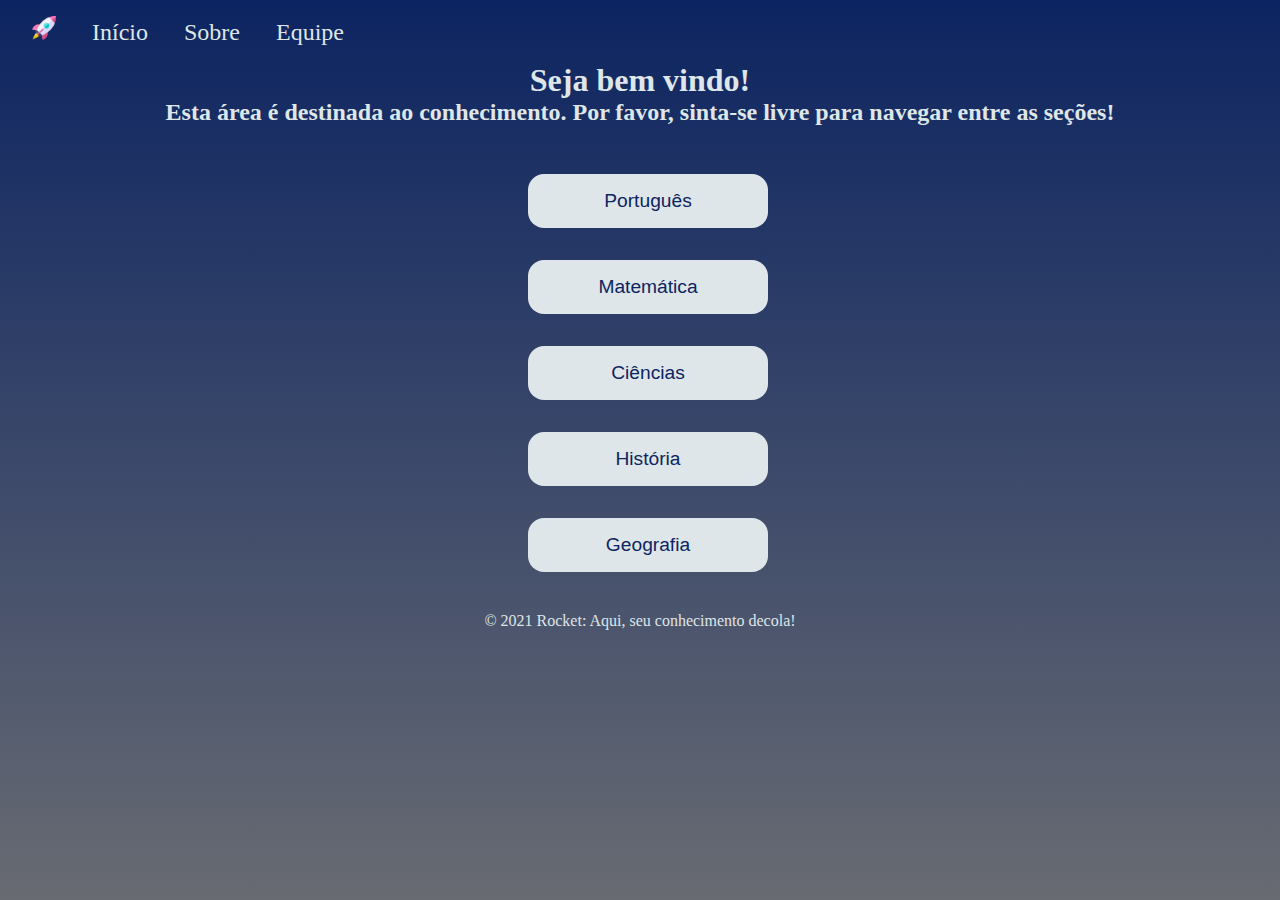
<file: index.html>
<!DOCTYPE html>
<html lang="pt-br">
<head>
    <meta charset="UTF-8">
    <meta http-equiv="X-UA-Compatible" content="IE=edge">
    <meta name="viewport" content="width=device-width, initial-scale=1.0">
    <title>Rocket</title>
    <link rel="stylesheet" href="assets/css/style.css">
</head>
<body>
    <nav>
        <ul id="menu">
            <li><img class="tamanho-rocket" src="./assets/img/rocket.png" alt="Rocket!"></li>
            <li><a href="index.html">Início</a></li>
            <li><a href="sobre.html">Sobre</a></li>
            <li><a href="equipe.html">Equipe</a></li>
        </ul>
    </nav>

    <header class="center">
        <h1>Seja bem vindo!</h1>
        <h2>Esta área é destinada ao conhecimento. Por favor, sinta-se livre para navegar entre as seções!</h2>
    </header>
    
    <section class="container">
        <div>
            <ul>
                <li><button class="button" onclick="exibeSubtitulos('#sub-theme-por')">Português</button></li>
                <li><button class="button" onclick="exibeSubtitulos('#sub-theme-mat')">Matemática</button></li>
                <li><button class="button">Ciências</button></li>
                <li><button class="button">História</button></li>
                <li><button class="button">Geografia</button></li>
            </ul>   
        </div>
        <div id="sub-theme-por" class="hidden">
            <ul>
                <li><button class="sub-button">Interpretação de texto verbal</button></li>
                <li><button class="sub-button">Interpretação de texto não verbal</button></li>
                <li><button class="sub-button">Domínio da norma culta</button></li>
                <li><button class="sub-button">Análise de discurso</button></li>
                <li><button class="sub-button">Gêneros textuais</button></li>
                <li><button class="sub-button">Variação linguística</button></li>
                <li><button class="sub-button">Leitura e artes</button></li>
                <li><button class="sub-button">Revisão</button></li>
            </ul>
        </div>
        <div id="sub-theme-mat" class="hidden">
            <ul>
                <li><button class="sub-button">Geometria plana</button></li>
                <li><button class="sub-button">Geometria espacial</button></li>
                <li><button class="sub-button">Razão e proporção (regra de três)</button></li>
                <li><button class="sub-button">Estatística</button></li>
                <li><button class="sub-button">Porcentagem</button></li>
                <li><button class="sub-button">Função de 1º grau</button></li>
                <li><button class="sub-button">Função de 2º grau</button></li>
                <li><button class="sub-button">Função de 3º grau</button></li>
            </ul>
        </div>
    </section>

    <footer>
        <p>© 2021 Rocket: Aqui, seu conhecimento decola!</p>
    </footer>

    <script src="./assets/js/script.js"></script>
</body>
</html>
</file>
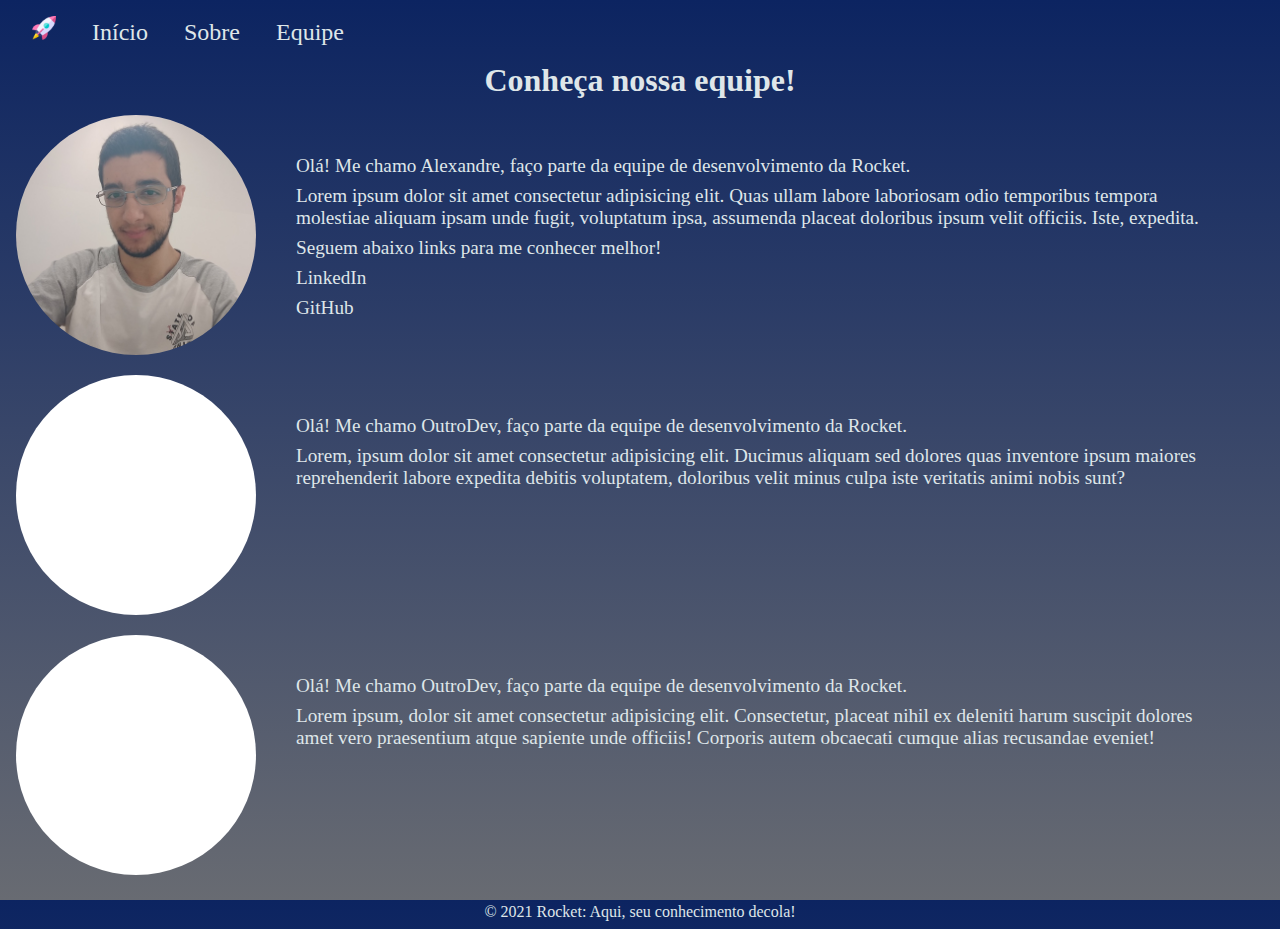
<file: equipe.html>
<!DOCTYPE html>
<html lang="pt-br">
<head>
    <meta charset="UTF-8">
    <meta http-equiv="X-UA-Compatible" content="IE=edge">
    <meta name="viewport" content="width=device-width, initial-scale=1.0">
    <title>Rocket</title>
    <link rel="stylesheet" href="assets/css/style.css">
</head>
<body>
    <nav>
        <ul id="menu">
            <li><img class="tamanho-rocket" src="./assets/img/rocket.png" alt="Rocket!"></li>
            <li><a href="index.html">Início</a></li>
            <li><a href="sobre.html">Sobre</a></li>
            <li><a href="equipe.html">Equipe</a></li>
        </ul>
    </nav>

    <header>
        <h1 class="center">Conheça nossa equipe!</h1>
    </header>

    <section class="container">
        <div>
            <img class="br-50 wh-15" src="./assets/img/foto_ale_responsiva.jpg" alt="Foto do Alexandre!">
        </div>
        
        <div class="p-2">
            <p>Olá! Me chamo Alexandre, faço parte da equipe de desenvolvimento da Rocket.</p>
            <p>Lorem ipsum dolor sit amet consectetur adipisicing elit. Quas ullam labore laboriosam odio temporibus tempora molestiae aliquam ipsam unde fugit, voluptatum ipsa, assumenda placeat doloribus ipsum velit officiis. Iste, expedita.</p>
            <p>Seguem abaixo links para me conhecer melhor!</p> 
            <p><a href="https://www.linkedin.com/in/alexandre-salerno-59aa7319b/" target="_blank">LinkedIn</a></p>
            <p><a href="https://github.com/AlexandreSalerno" target="_blank">GitHub</a></p>
        </div> 
    </section>

    <section class="container">
        <div>
            <img class="br-50 wh-15" src="./assets/img/img_em_branco.png" alt="Outro Dev">
        </div>
        
        <div class="p-2">
            <p>Olá! Me chamo OutroDev, faço parte da equipe de desenvolvimento da Rocket.</p>
            <p>Lorem, ipsum dolor sit amet consectetur adipisicing elit. Ducimus aliquam sed dolores quas inventore ipsum maiores reprehenderit labore expedita debitis voluptatem, doloribus velit minus culpa iste veritatis animi nobis sunt?</p>
        </div> 
    </section>

    <section class="container">
        <div>
            <img class="br-50 wh-15" src="./assets/img/img_em_branco.png" alt="Outro Dev">
        </div>
        
        <div class="p-2">
            <p>Olá! Me chamo OutroDev, faço parte da equipe de desenvolvimento da Rocket.</p>
            <p>Lorem ipsum, dolor sit amet consectetur adipisicing elit. Consectetur, placeat nihil ex deleniti harum suscipit dolores amet vero praesentium atque sapiente unde officiis! Corporis autem obcaecati cumque alias recusandae eveniet!</p>
        </div> 
    </section>

    <footer>
        <p>&copy; 2021 Rocket: Aqui, seu conhecimento decola!</p>
    </footer> 
</body>
</html>
</file>
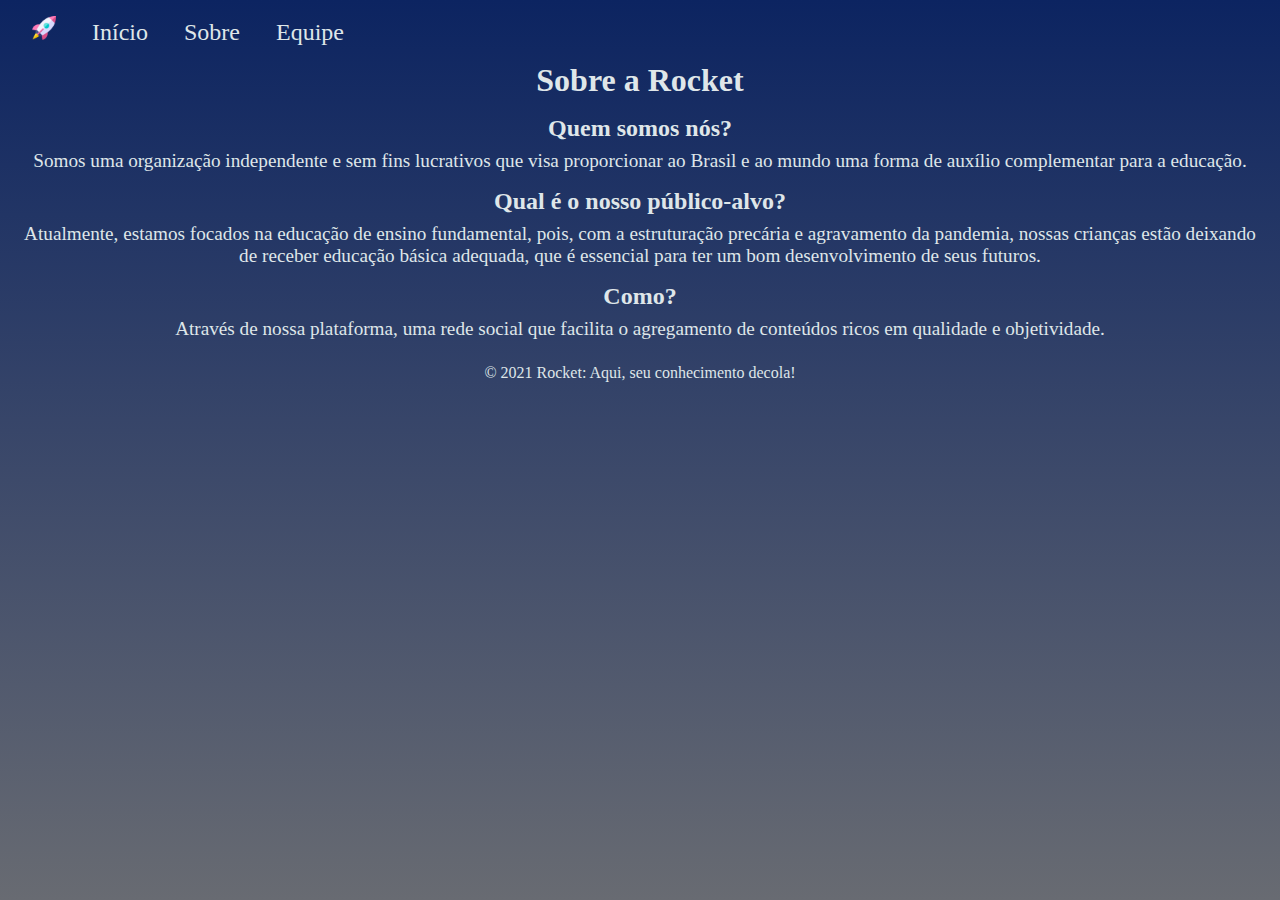
<file: sobre.html>
<!DOCTYPE html>
<html lang="pt-br">
<head>
    <meta charset="UTF-8">
    <meta http-equiv="X-UA-Compatible" content="IE=edge">
    <meta name="viewport" content="width=device-width, initial-scale=1.0">
    <title>Rocket</title>
    <link rel="stylesheet" href="assets/css/style.css">
</head>
<body>
    <nav>
        <ul id="menu">
            <li><img class="tamanho-rocket" src="./assets/img/rocket.png" alt="Rocket!"></li>
            <li><a href="index.html">Início</a></li>
            <li><a href="sobre.html">Sobre</a></li>
            <li><a href="equipe.html">Equipe</a></li>
        </ul>
    </nav>

    <header class="center">
        <h1>Sobre a Rocket</h1>
    </header>

    <section class="center">
        <h2>Quem somos nós?</h2>
        <p>Somos uma organização independente e sem fins lucrativos que visa proporcionar ao Brasil e ao mundo uma forma de auxílio complementar para a educação.</p>
    </section>

    <section class="center">
        <h2>Qual é o nosso público-alvo?</h2>
        <p>Atualmente, estamos focados na educação de ensino fundamental, pois, com a estruturação precária e agravamento da pandemia, nossas crianças estão deixando de receber educação básica adequada, que é essencial para ter um bom desenvolvimento de seus futuros.</p>
    </section>

    <section class="center">
        <h2>Como?</h2>
        <p>Através de nossa plataforma, uma rede social que facilita o agregamento de conteúdos ricos em qualidade e objetividade.</p>
    </section>

    <footer>
        <p>© 2021 Rocket: Aqui, seu conhecimento decola!</p>
    </footer> 
</body>
</html>
</file>
<file: assets/css/style.css>
/* Estilos para todas as páginas */
* {
    margin: 0;
    padding: 0;
}

html {
    height: 100vh;
}

body {
    background-image: linear-gradient(to bottom, #0c2461, #686b72);
    color: #dfe6e9;
    position: relative;
} 

header{
    /* background-color: rgb(0, 224, 253); */
    margin: 1rem;
}

section {
    /* background-color: rgb(119, 236, 251); */
    margin: 1rem;
}

footer {
    display: flex;
    align-items: flex-end;
    justify-content: center;
    /* background-color: rgb(186, 238, 245); */
    margin: 1rem;
}

footer p {
    font-size: 1rem;
}

ul {
    margin-top: 1rem;
    margin-left: 1rem;
}

li {
    list-style: none;
}

a {
    color: #dfe6e9;
    text-decoration: none;
}

p {
    font-size: 1.2rem;
    margin: 0.5rem;
}

#menu li {
    display: inline;
    padding: 1rem;
}

#menu li a {
    text-decoration: none;
    font-size: 1.5rem;
}

#menu li a:hover {
    color:grey;
}

.center {
    text-align: center;
}

.container {
    display: flex;
    flex-flow: row;
    justify-content: center;
}

.p-2 {
    padding: 2rem;
}

.br-50 {
    border-radius: 50%;
    
}

.wh-15 {
    width: 15rem;
    height: 15rem;
}

.tamanho-rocket {
    width: 1.5rem;
    height: 1.5rem;
}

/* Estilos da página index.html */
.hidden {
    display: none;
}

.button {
    background-color: #dfe6e9;
    border: none;
    color: #0c2461;
    padding: 1rem;
    margin: 1rem;
    width: 15rem;
    border-radius: 1rem;
    text-align: center;
    font-size: 1.2rem;
    cursor: pointer;
}

.sub-button {
    background-color: #dfe6e9;
    border: none;
    color: #0c2461;
    padding: 0.2rem;
    margin: 0.9rem;
    width: 20rem;
    border-radius: 1rem;
    text-align: center;
    font-size: 1rem;
    cursor: pointer;
}

/* Estilos da página sobre.html */


/* Estilos da página contato.html */
</file>
